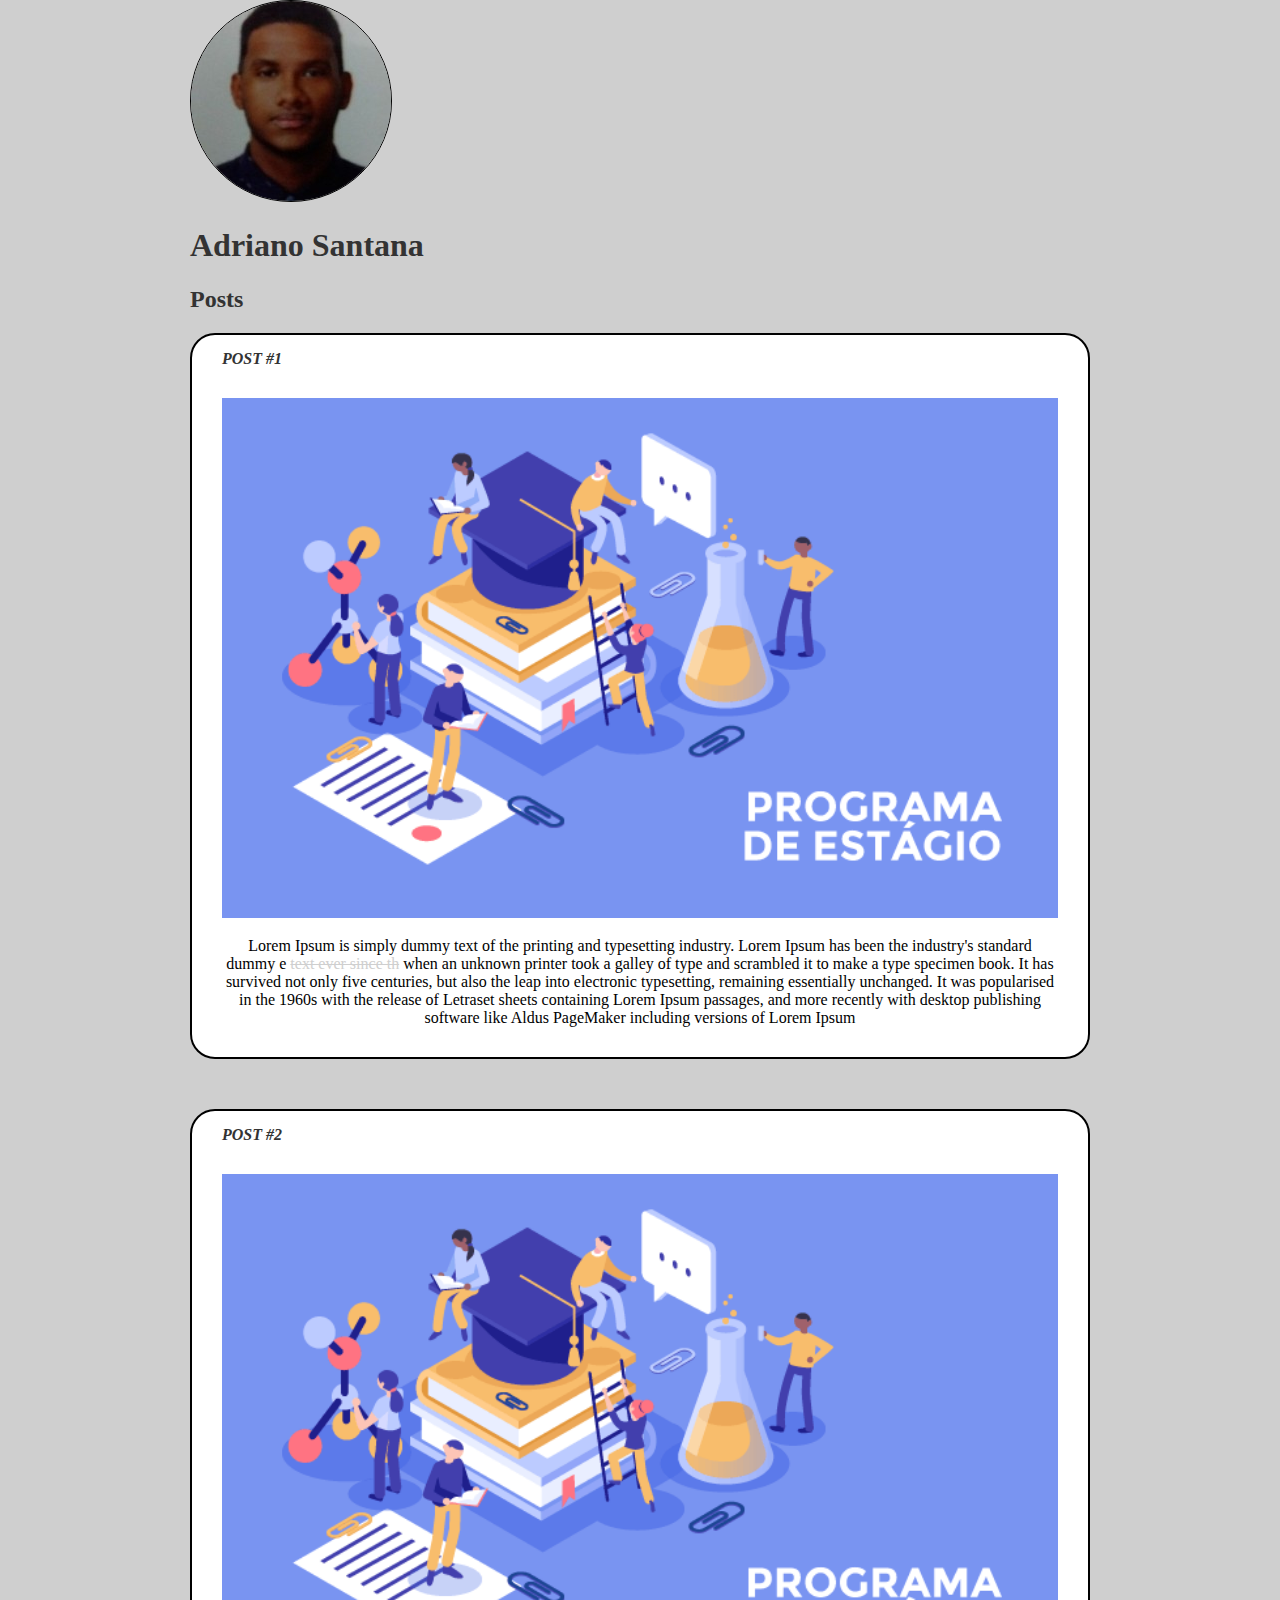
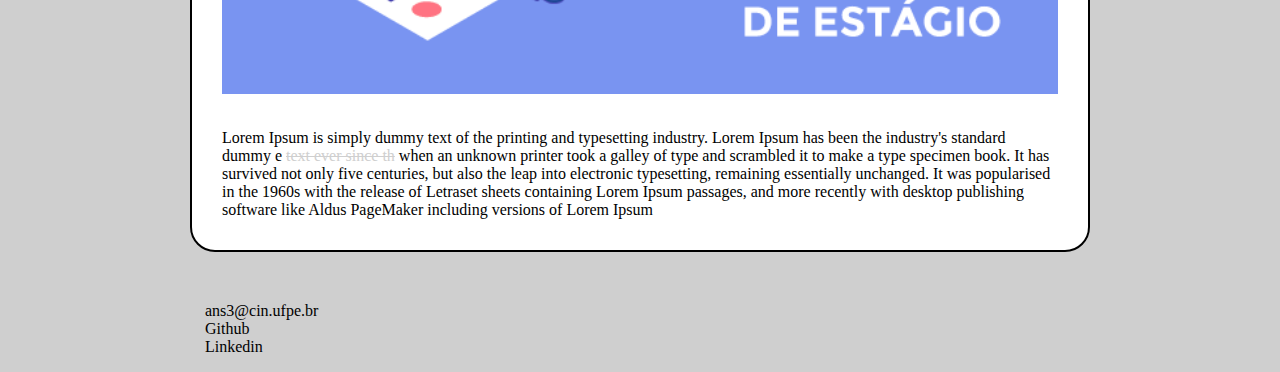
<file: Curso html-css/Introdução/index.html>
<!DOCTYPE html>
<html lang="pt-br">
<head>
    <meta charset="UTF-8">
    <meta name="viewport" content="width=device-width, initial-scale=1.0">
    <link rel="stylesheet" href="./style/style.css">
    <title>Adriano Santana</title>
</head>
<body>
    <header>
        <img src="./img/ans3.jpg" alt="Apenas eu" id="personal">
        <h1 id="title">Adriano Santana</h1>
    </header>
    <header>
        <h2 class="subtitle">Posts</h2>
    </header>
    <section class="post">
        <article>
            <header>
                <h3 class="post-title"> Post #1</h3>
            </header>
            <img src="./img/blog-programa-de-estagio-11.png" class="post-img">
            <p class="post-context">
                Lorem Ipsum is simply dummy text of the printing and typesetting industry. 
                Lorem Ipsum has been the industry's standard 
                dummy e <a target="blank" href="https://twitter.com/">text ever since th</a>
                when an unknown printer took a galley of type and scrambled it to make a type specimen book.
                It has survived not only five centuries, but also the leap into electronic typesetting,
                 remaining essentially unchanged.
                 It was popularised in the 1960s with the release of Letraset sheets containing Lorem Ipsum passages,
                  and more recently with desktop publishing software like Aldus PageMaker including versions of Lorem Ipsum
            </p>
        </article>
    </section>
    <section class="post">
        <article>
            <header>
                <h3 class="post-title"> Post #2</h3>
            </header>
            <img src="./img/blog-programa-de-estagio-11.png" class="post-img">
            <p>
                Lorem Ipsum is simply dummy text of the printing and typesetting industry. 
                Lorem Ipsum has been the industry's standard 
                dummy e <a target="blank" href="https://twitter.com/">text ever since th</a>
                when an unknown printer took a galley of type and scrambled it to make a type specimen book.
                It has survived not only five centuries, but also the leap into electronic typesetting,
                 remaining essentially unchanged.
                 It was popularised in the 1960s with the release of Letraset sheets containing Lorem Ipsum passages,
                  and more recently with desktop publishing software like Aldus PageMaker including versions of Lorem Ipsum
            </p>
        </article>
    </section>
    <footer id="footer">
        <ul class="context-list">
            <li>
                <a href="mailto:ans3@cin.ufpe.br" target="blank">ans3@cin.ufpe.br</a>
            </li>
            <li>
                <a href="https://github.com/AdrianoSantana" target="blank">Github</a>
            </li>
            <li>
                <a href="https://www.linkedin.com/in/adriano-nsantana/" target="blank">Linkedin</a>
            </li>  
        </ul>
    </footer>
</body>
</html>
</file>
<file: Curso html-css/Introdução/style/style.css>
body {
    background-color: #cfcfcf;
    font-family: verdana;
    max-width: 900px;
    margin: auto;
}

#title, .subtitle, .post-title {
    color: rgb(51, 51, 51);
}

.post-title {
    font-size: 16px;
    font-style: italic;
    margin: 0;
    margin-bottom: 30px;
    text-transform: uppercase;
}

a {
    text-decoration: line-through;
    color: #cfcfcf;
}


.post {
    background: #fff;
    padding: 15px 30px;
    margin-bottom: 50px;
    border: 2px solid black;
    border-radius: 25px;
}

#personal {
    border-radius: 50%;
    border: 1px solid;
}

.post-context {
    margin: 0;
    margin-bottom: 15px;
    text-align: center;
}

.post-img {
    margin-bottom: 15px;
    width: 100%;
}

.context-list{
    padding: 0;
    padding-left:15px;
    list-style-type: none;
}

.context-list li a {
    color: black;
    text-decoration: none;
}
</file>
